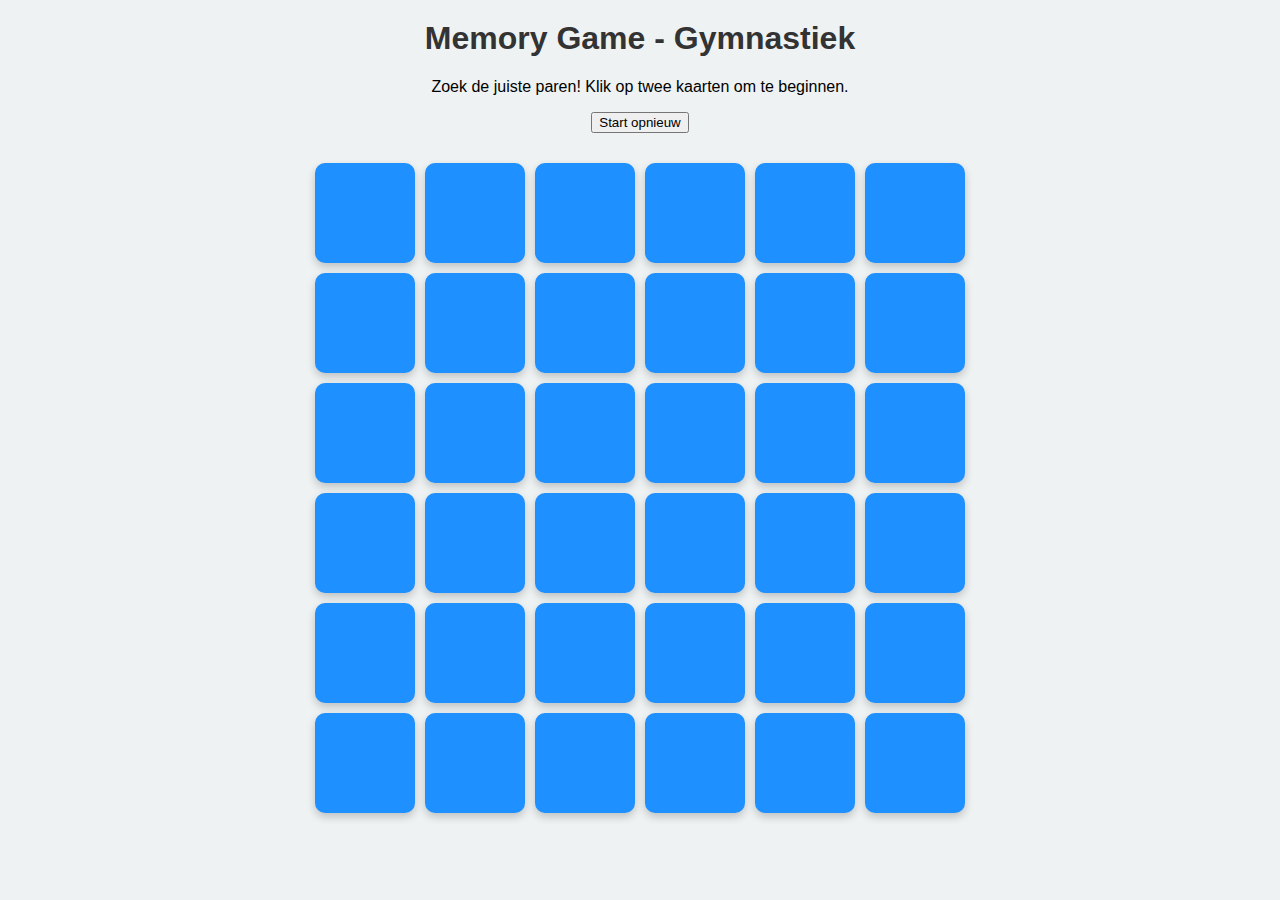
<file: index.html>
<!DOCTYPE html>
<html lang="nl">
<head>
  <meta charset="UTF-8">
  <title>Memory Game - Auto’s (6x6)</title>
  <link rel="stylesheet" href="style.css">
  <link rel="manifest" href="manifest.json">
  <meta name="theme-color" content="#1e90ff">
</head>
<body>
  <h1>Memory Game - Gymnastiek</h1>
  <p>Zoek de juiste paren! Klik op twee kaarten om te beginnen.</p>
  <button id="reset-button">Start opnieuw</button>
  <div id="game-board" class="board"></div>

  <script src="script.js"></script>
  <script>
  if ('serviceWorker' in navigator) {
    navigator.serviceWorker.register('service-worker.js')
      .then(() => console.log('Service Worker geregistreerd'))
      .catch(err => console.log('Service Worker fout', err));
  }
  </script>
</body>
</html>
</file>
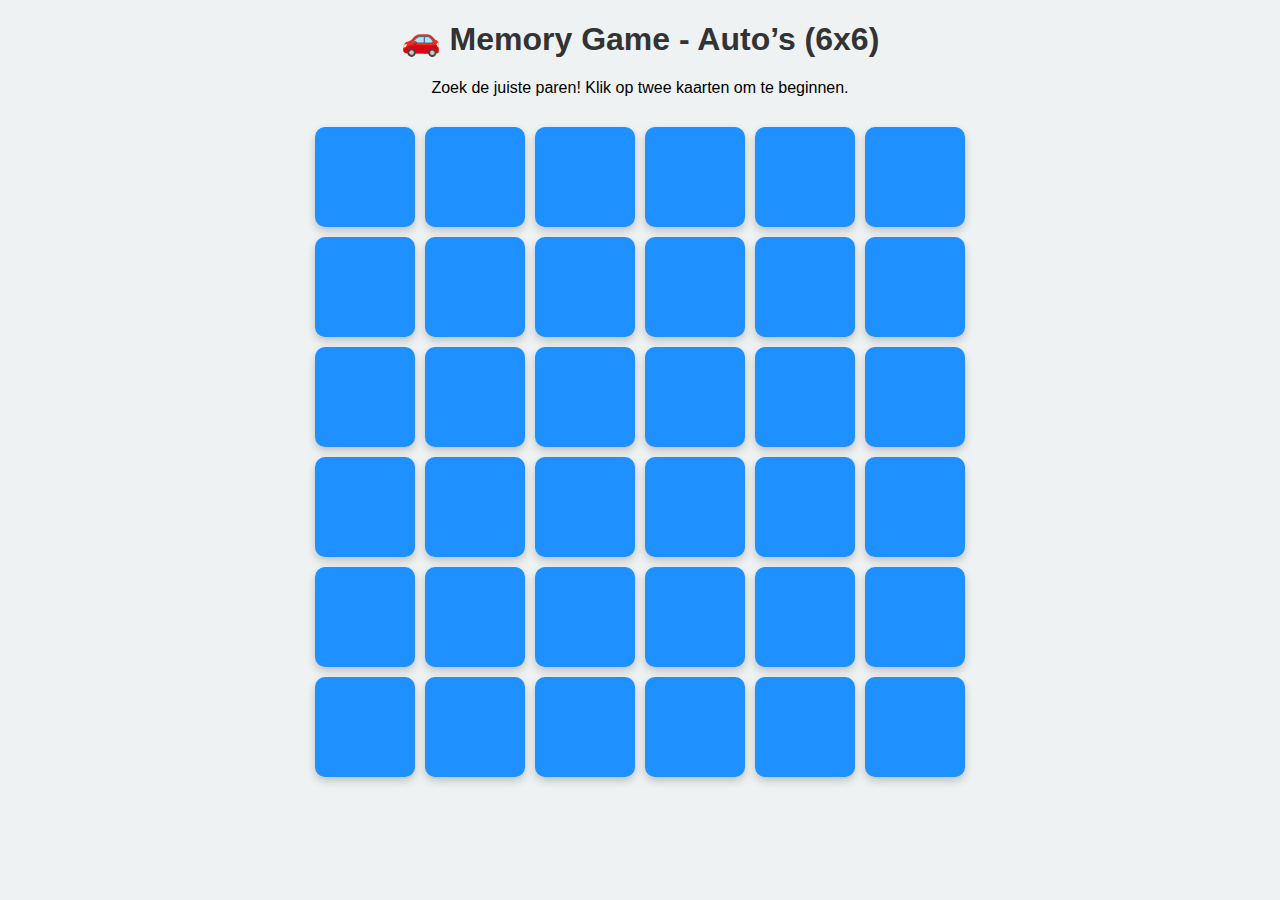
<file: memory_auto_6x6_pwa/index.html>
<!DOCTYPE html>
<html lang="nl">
<head>
  <meta charset="UTF-8">
  <title>Memory Game - Auto’s (6x6)</title>
  <link rel="stylesheet" href="style.css">
  <link rel="manifest" href="manifest.json">
  <meta name="theme-color" content="#1e90ff">
</head>
<body>
  <h1>🚗 Memory Game - Auto’s (6x6)</h1>
  <p>Zoek de juiste paren! Klik op twee kaarten om te beginnen.</p>
  <div id="game-board" class="board"></div>

  <script src="script.js"></script>
  <script>
  if ('serviceWorker' in navigator) {
    navigator.serviceWorker.register('service-worker.js')
      .then(() => console.log('Service Worker geregistreerd'))
      .catch(err => console.log('Service Worker fout', err));
  }
  </script>
</body>
</html>
</file>
<file: style.css>
body {
  font-family: "Poppins", sans-serif;
  text-align: center;
  background-color: #eef2f3;
  margin: 0;
  padding: 0;
}

h1 {
  margin-top: 20px;
  color: #333;
}

.board {
  display: grid;
  grid-template-columns: repeat(6, 100px);
  gap: 10px;
  justify-content: center;
  margin: 30px auto;
  max-width: 700px;
}

.card {
  width: 100px;
  height: 100px;
  background-color: #1e90ff;
  border-radius: 10px;
  cursor: pointer;
  display: flex;
  justify-content: center;
  align-items: center;
  overflow: hidden;
  box-shadow: 0 4px 8px rgba(0,0,0,0.2);
  transition: transform 0.3s;
}

.card:hover {
  transform: scale(1.05);
}

.card img {
  width: 100%;
  height: 100%;
  object-fit: cover;
  display: none;
}

.card.flipped img {
  display: block;
}

.card.flipped {
  background-color: #fff;
}
</file>
<file: memory_auto_6x6_pwa/style.css>
body {
  font-family: "Poppins", sans-serif;
  text-align: center;
  background-color: #eef2f3;
  margin: 0;
  padding: 0;
}

h1 {
  margin-top: 20px;
  color: #333;
}

.board {
  display: grid;
  grid-template-columns: repeat(6, 100px);
  gap: 10px;
  justify-content: center;
  margin: 30px auto;
  max-width: 700px;
}

.card {
  width: 100px;
  height: 100px;
  background-color: #1e90ff;
  border-radius: 10px;
  cursor: pointer;
  display: flex;
  justify-content: center;
  align-items: center;
  overflow: hidden;
  box-shadow: 0 4px 8px rgba(0,0,0,0.2);
  transition: transform 0.3s;
}

.card:hover {
  transform: scale(1.05);
}

.card img {
  width: 100%;
  height: 100%;
  object-fit: cover;
  display: none;
}

.card.flipped img {
  display: block;
}

.card.flipped {
  background-color: #fff;
}
</file>
